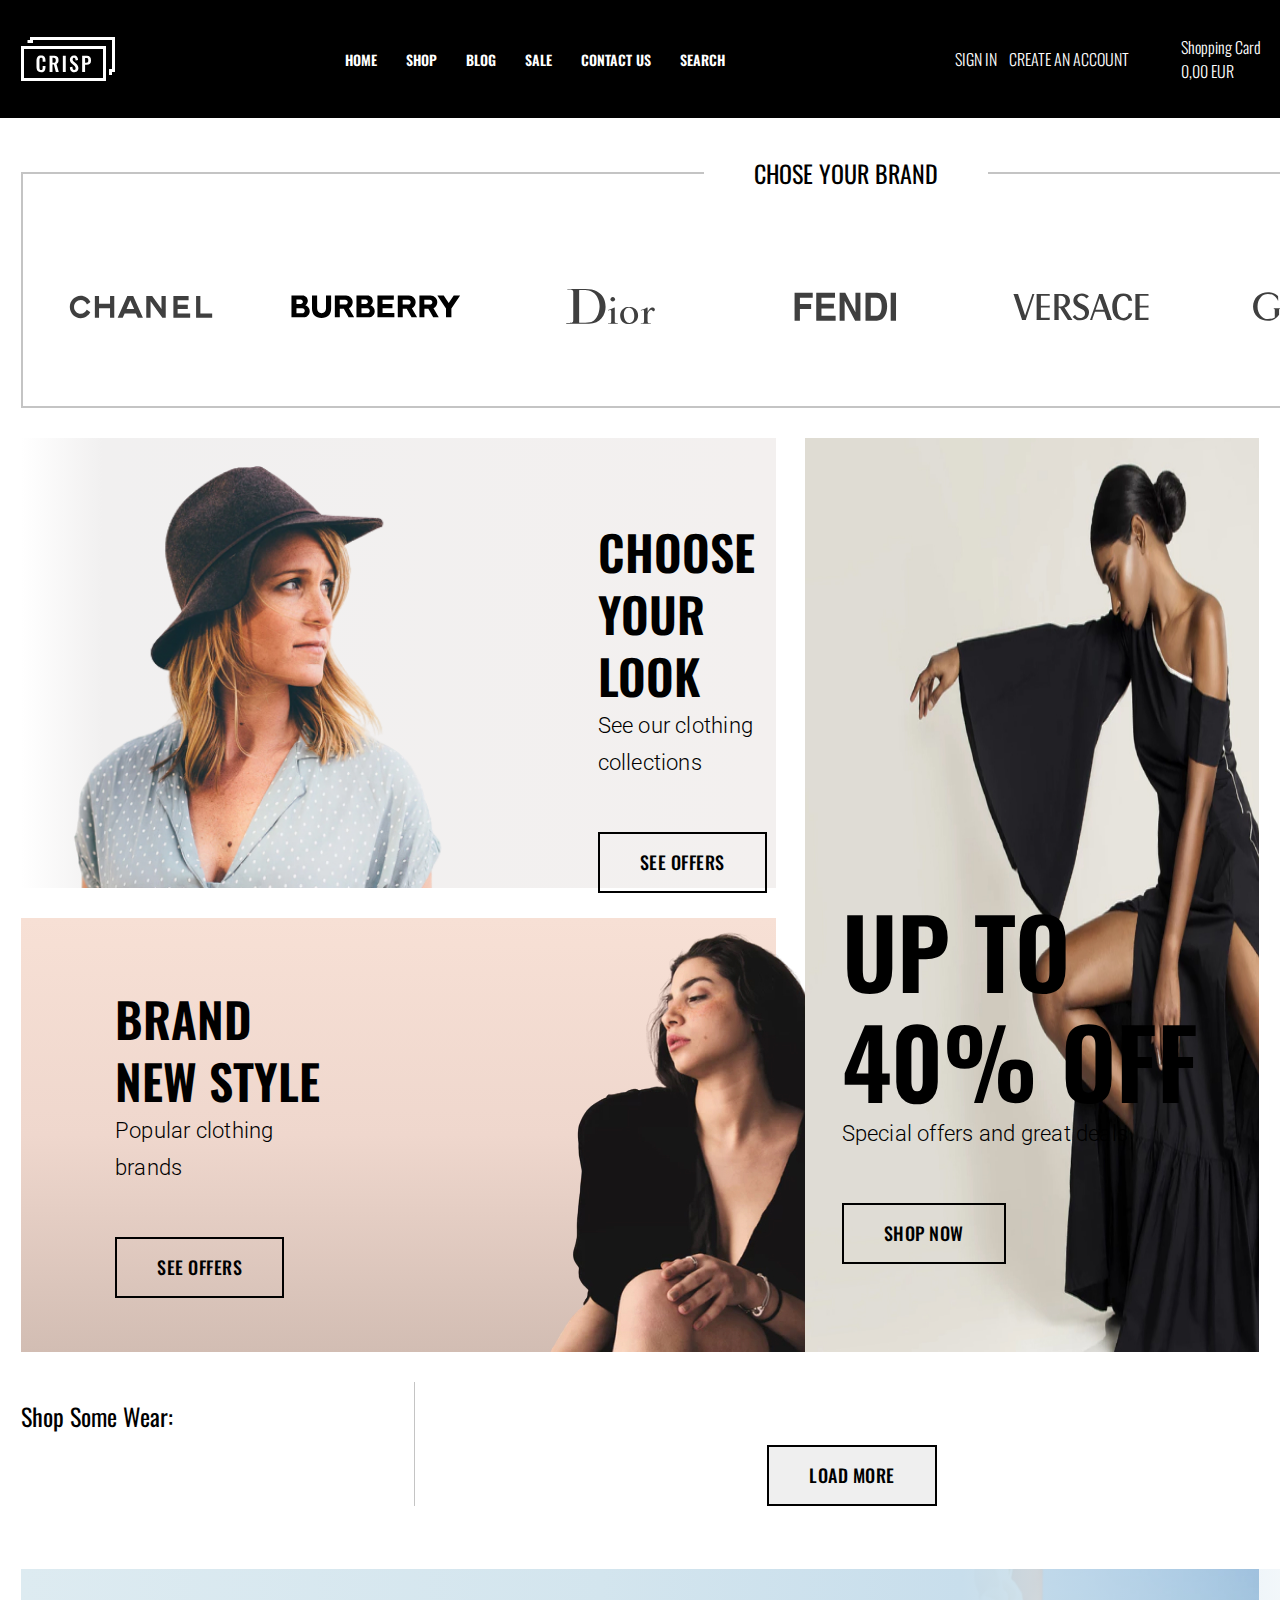
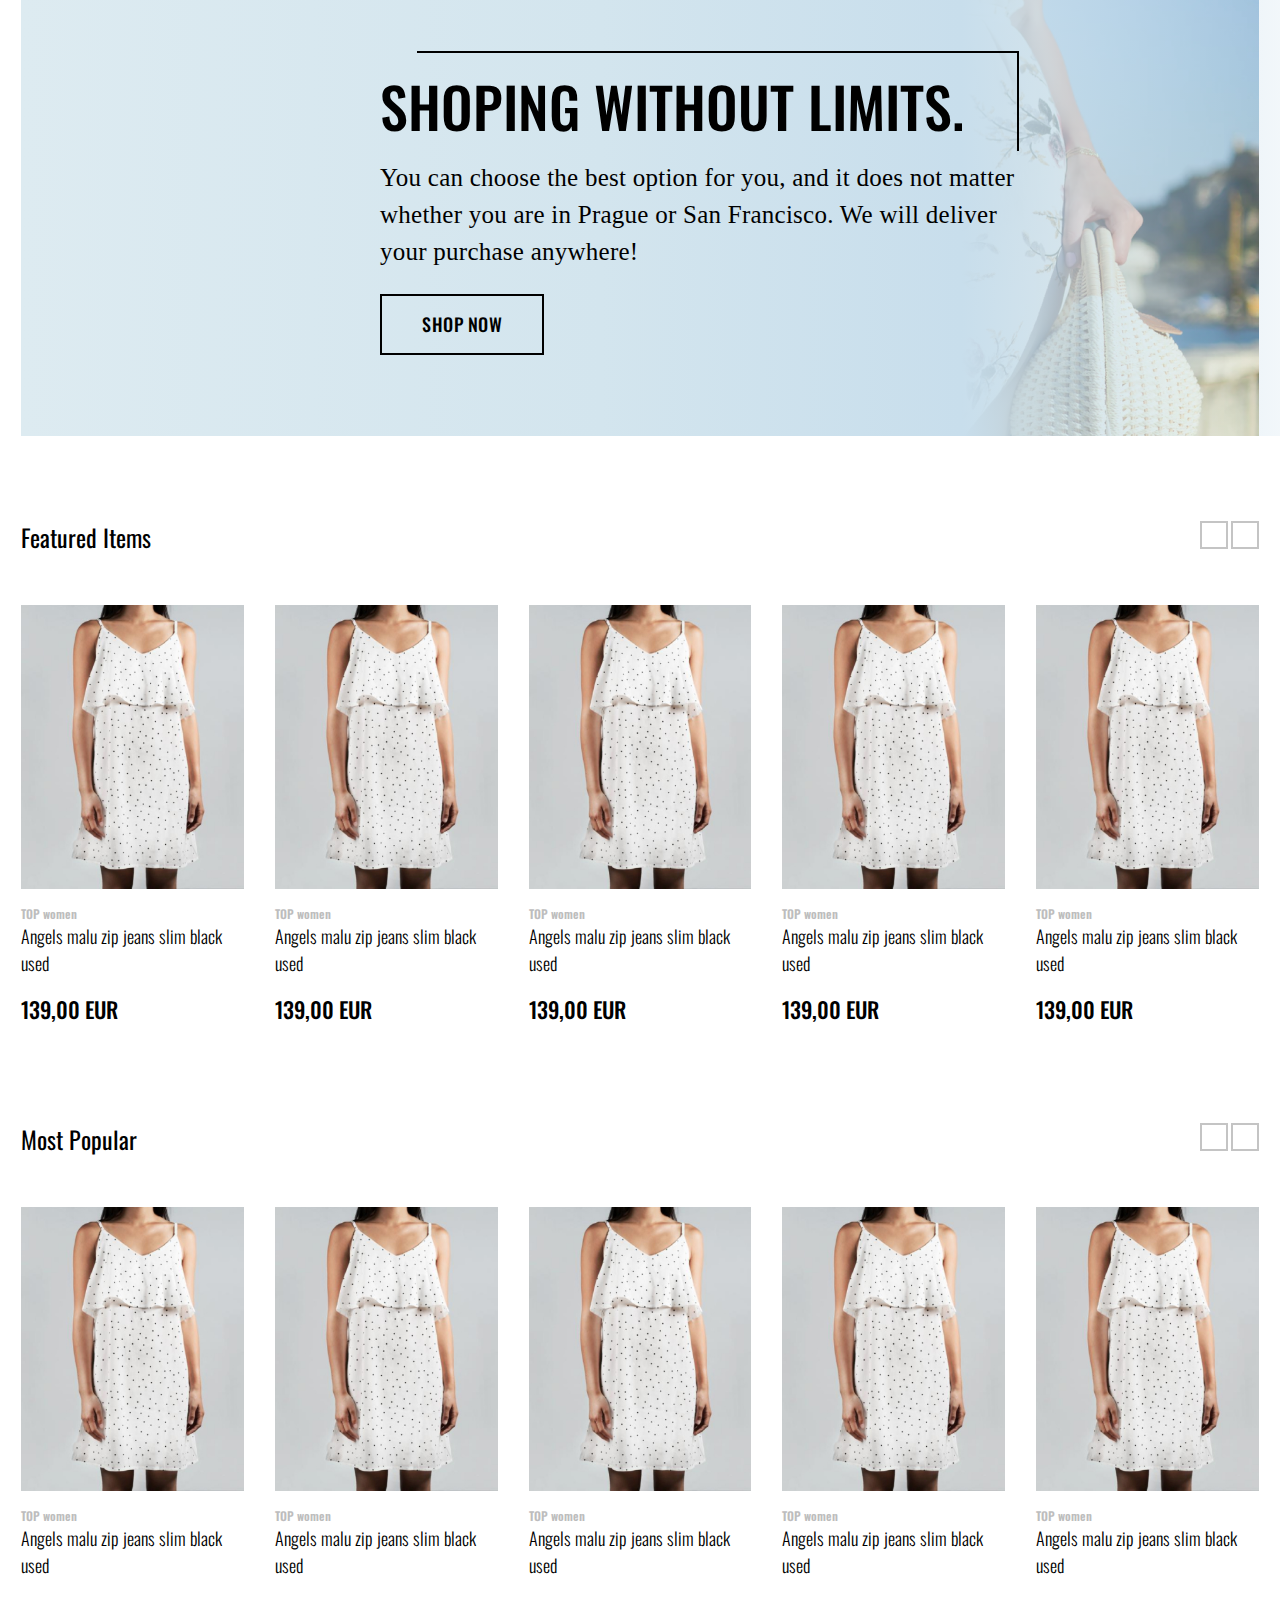
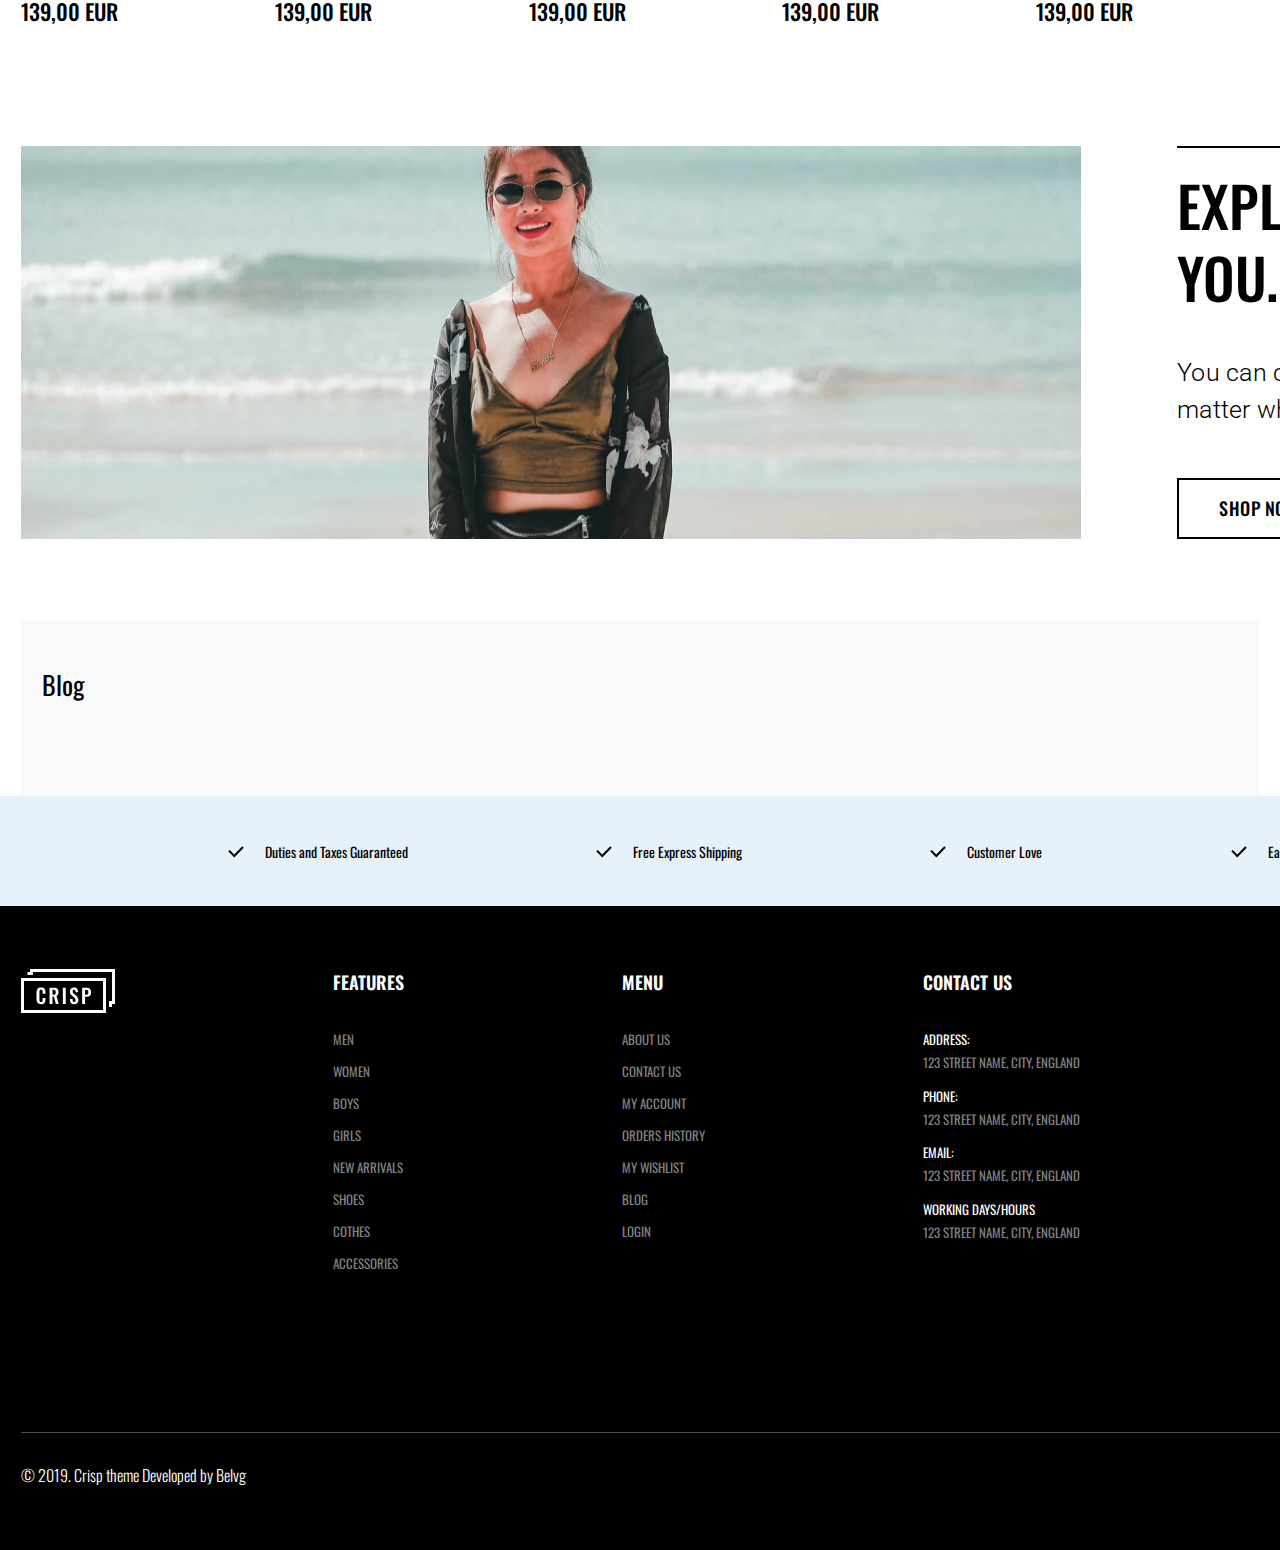
<file: index.html>
<!DOCTYPE html>
<html lang="en">

<head>
    <meta charset="UTF-8">
    <meta http-equiv="X-UA-Compatible" content="IE=edge">
    <meta name="viewport" content="width=device-width, initial-scale=1.0">
    <title>CRISP</title>
    <link rel="stylesheet" href="assets/css/style.css?v=1">
    <link rel="stylesheet" href="https://cdnjs.cloudflare.com/ajax/libs/font-awesome/6.4.0/css/all.min.css"
        integrity="sha512-iecdLmaskl7CVkqkXNQ/ZH/XLlvWZOJyj7Yy7tcenmpD1ypASozpmT/E0iPtmFIB46ZmdtAc9eNBvH0H/ZpiBw=="
        crossorigin="anonymous" referrerpolicy="no-referrer" />
</head>

<body>

    <!-- HEADER START -->
    <header>
        <a href="#">
            <img src="assets/img/logo.svg" alt="logo">
        </a>
        <div class="menu">
            <ul>
                <li><a href="#">HOME</a></li>
                <li><a href="#">SHOP</a></li>
                <li><a href="#">BLOG</a></li>
                <li><a href="#">SALE</a></li>
                <li><a href="#">CONTACT US</a></li>
                <li class="searchIcon">
                    <input type="text" class="hidden"></input>
                    <i class="fa-sharp fa-solid fa-magnifying-glass"></i>
                    <a href="#">SEARCH</a>
                </li>
            </ul>
        </div>
        <div class="shopping">
            <a href="#">SIGN IN</a>
            <a href="#">CREATE AN ACCOUNT</a>
            <i class="fa-sharp fa-regular fa-heart"></i>
            <i class="fa-sharp fa-solid fa-bag-shopping"></i>
            <div>
                <a href="#">Shopping Card</a>
                <a href="#">0,00 EUR</a>
            </div>
        </div>
    </header>
    <!-- HEADER END -->

    <!-- MAIN START -->
    <main>
        <!-- Fieldset start -->
        <fieldset>
            <legend>chose your brand</legend>
            <!-- brands start -->

            <a href="#" class="brand"> <img src="assets/img/chanel.svg" alt="chanel"></a>
            <a href="#" class="brand"><img src="assets/img/burberry.svg" alt="burberry"></a>
            <a href="#" class="brand"><img src="assets/img/dior.svg" alt="dior"></a>
            <a href="#" class="brand"><img src="assets/img/fendi.svg" alt="fendi"></a>
            <a href="#" class="brand"><img src="assets/img/versace.svg" alt="versace"></a>
            <a href="#" class="brand"><img src="assets/img/gucci.svg" alt="gucci"></a>
            <a href="#" class="brand"><img src="assets/img/armani.svg" alt="armani"></a>

            <!-- brands end -->
        </fieldset>
        <!-- fieldset end -->
        <!-- banners start -->
        <div class="banners">
            <!-- banner start -->
            <div class="bannerOne ">
                <img src="assets/img/banner/offers-one.png">
                <div class="bannerContent">
                    <h3>Choose your look</h3>
                    <p>See our clothing collections</p>
                    <a href="#" class="btn">See offers</a>
                </div>
            </div>
            <!-- banner end -->
            <!-- banner start -->
            <div class="bannerTwo">
                <div class="bannerContent">
                    <h3>brand new style</h3>
                    <p>Popular clothing brands</p>
                    <a href="#" class="btn">See offers</a>
                </div>
                <img src="assets/img/banner/offers-two.png">

            </div>
            <!-- banner end -->
            <!-- banner start -->
            <div class="bannerThree">
                <div class="bannerContent">
                    <h1>Up to 40% off</h1>
                    <p>Special offers and great deals</p>
                    <a href="#" class="btn">shop now</a>
                </div>
                <img src="assets/img/banner/offers-three.jpg">

            </div>
            <!-- banner end -->
        </div>
        <!-- banners end -->

        <!-- shopSomeWear start -->
        <section class="shopSomeWear">

            <!-- shopSomeMenu start -->
            <div class="shopSomeMenu">
                <h6>Shop Some Wear:</h6>

                <div class="shopSomeList">
                    <form id="shopCategory">
                        <!-- <label for="">
                            <input type="checkbox" name="" id="">deneme
                        </label>
                        <label for="">
                            <input type="checkbox" name="" id="">deneme
                        </label>
                        <label for="">
                            <input type="checkbox" name="" id="">deneme
                        </label>
                        <label for="">
                            <input type="checkbox" name="" id="">deneme
                        </label>
                        <label for="">
                            <input type="checkbox" name="" id="">deneme
                        </label>
                        <label for="">
                            <input type="checkbox" name="" id="">deneme
                        </label> -->
                    </form>
                </div>
            </div>
            
            
            <!-- shopSomeMenu end -->

            <div>
                <!-- shopSomeCards start -->
                <div class="shopSomeCards">

                    <!-- <div class="card">
                        <a href="#"><img src="assets/img/gecici/Rectangle 7.jpg" alt=""></a>
                        <div>
                            <span class="graySpan">TOP women</span>
                            <span class="blackSpan">Angels malu zip jeans slim black used</span>
                        </div>
                        <span class="price">139,00 EUR</span>
                    </div> -->
                
                </div>
                <!-- shopSomeCards end -->

                <button class="btn shopSomeButton">Load More</button>
            </div>

        </section>
        <!-- shopSomeWear end -->

        <!-- shoppingWithoutLimits start -->
        <section class="shoppingWithoutLimits">

            <!-- limitsLeft -->
            <div class="limitsLeft">
                <div class="limitsMain">
                    <div class="limitsBorder"></div>
                    <div class="limitsContent">
                        <h3>shoping without limits.</h3>
                        <p>You can choose the best option for you, and it does not matter whether you are in Prague or San Francisco. We will deliver your purchase anywhere!</p>
                        <a href="#" class="btn">Shop Now</a>
                    </div>
                </div>
            </div>
            <!-- limitsLeft end -->

            <div class="limitsImg">
                <img src="assets/img/banner/without-limits.png" alt="">
            </div>

        </section>
        <!-- shoppingWithoutLimits end -->

        <!-- featuredItems start -->
        <section class="featured">
            <div class="featuredItems">
                <h6>Featured Items</h6>
                <div class="buttons">
                    <i class="fa-solid fa-chevron-left button-white"></i>
                    <i class="fa-solid fa-chevron-right button-white"></i>
                </div>
            </div>
            <div class="featuredCards">
                <div class="card">
                    <a href="#"><img src="assets/img/gecici/Rectangle 7.jpg" alt=""></a>
                    <div>
                        <span class="graySpan">TOP women</span>
                        <span class="blackSpan">Angels malu zip jeans slim black used</span>
                    </div>
                    <span class="price">139,00 EUR</span>
                </div>
                <div class="card">
                    <a href="#"><img src="assets/img/gecici/Rectangle 7.jpg" alt=""></a>
                    <div>
                        <span class="graySpan">TOP women</span>
                        <span class="blackSpan">Angels malu zip jeans slim black used</span>
                    </div>
                    <span class="price">139,00 EUR</span>
                </div>
                <div class="card">
                    <a href="#"><img src="assets/img/gecici/Rectangle 7.jpg" alt=""></a>
                    <div>
                        <span class="graySpan">TOP women</span>
                        <span class="blackSpan">Angels malu zip jeans slim black used</span>
                    </div>
                    <span class="price">139,00 EUR</span>
                </div>
                <div class="card">
                    <a href="#"><img src="assets/img/gecici/Rectangle 7.jpg" alt=""></a>
                    <div>
                        <span class="graySpan">TOP women</span>
                        <span class="blackSpan">Angels malu zip jeans slim black used</span>
                    </div>
                    <span class="price">139,00 EUR</span>
                </div>
                <div class="card">
                    <a href="#"><img src="assets/img/gecici/Rectangle 7.jpg" alt=""></a>
                    <div>
                        <span class="graySpan">TOP women</span>
                        <span class="blackSpan">Angels malu zip jeans slim black used</span>
                    </div>
                    <span class="price">139,00 EUR</span>
                </div>
            </div>
        </section>
        <!-- featuredItems end -->


        <!-- populer start -->
        <section class="populer">
            <div class="featuredItems">
                <h6>Most Popular</h6>
                <div class="buttons">
                    <i class="fa-solid fa-chevron-left button-white"></i>
                    <i class="fa-solid fa-chevron-right button-white"></i>
                </div>
            </div>
            <div class="featuredCards">
                <div class="card">
                    <a href="#"><img src="assets/img/gecici/Rectangle 7.jpg" alt=""></a>
                    <div>
                        <span class="graySpan">TOP women</span>
                        <span class="blackSpan">Angels malu zip jeans slim black used</span>
                    </div>
                    <span class="price">139,00 EUR</span>
                </div>
                <div class="card">
                    <a href="#"><img src="assets/img/gecici/Rectangle 7.jpg" alt=""></a>
                    <div>
                        <span class="graySpan">TOP women</span>
                        <span class="blackSpan">Angels malu zip jeans slim black used</span>
                    </div>
                    <span class="price">139,00 EUR</span>
                </div>
                <div class="card">
                    <a href="#"><img src="assets/img/gecici/Rectangle 7.jpg" alt=""></a>
                    <div>
                        <span class="graySpan">TOP women</span>
                        <span class="blackSpan">Angels malu zip jeans slim black used</span>
                    </div>
                    <span class="price">139,00 EUR</span>
                </div>
                <div class="card">
                    <a href="#"><img src="assets/img/gecici/Rectangle 7.jpg" alt=""></a>
                    <div>
                        <span class="graySpan">TOP women</span>
                        <span class="blackSpan">Angels malu zip jeans slim black used</span>
                    </div>
                    <span class="price">139,00 EUR</span>
                </div>
                <div class="card">
                    <a href="#"><img src="assets/img/gecici/Rectangle 7.jpg" alt=""></a>
                    <div>
                        <span class="graySpan">TOP women</span>
                        <span class="blackSpan">Angels malu zip jeans slim black used</span>
                    </div>
                    <span class="price">139,00 EUR</span>
                </div>
            </div>
        </section>
        <!-- populer end -->
        <section class="explore">
            <img src="assets/img/banner/explore.png">
            <div class="exploreContent">
                <h3>EXPLORE THE BEST OF YOU.</h3>
                <p>You can choose the best option for you, and it does not matter whether you are in Prague or San
                    Francisco.</p>
                <a href="#" class="btn">Shop Now</a>
            </div>
        </section>
        <section class="blog">
            <h5>Blog</h5>
            <div class="blogCards">
                <!-- <div class="blogCard">
                    <h6>Article</h6>
                    <h5>Exactly What To Wear To Every Type Of Wedding This Summer</h5>
                    <p>A large part of the business here is building up the "experience". Double-page spreads in
                        magazines. Ads on TV.
                        Product placement and sponsorship in golf tournaments, tennis matches and sailing competitions.
                        All of this builds
                        up your perception of the brand - and additionally, it costs money.</p>
                    <span class="blogOwner">21 January 2018 by guido</span>
                </div> -->
            </div>
        </section>
    </main>
    <!-- Main last section privileges Start -->
    <section class="privileges">
        <div>
            <p><img src="assets/img/tick.svg" alt=""> Duties and Taxes Guaranteed</p>
            <p><img src="assets/img/tick.svg" alt="">Free Express Shipping</p>
            <p><img src="assets/img/tick.svg" alt="">Customer Love</p>
            <p><img src="assets/img/tick.svg" alt="">Easy Returns</p>
            <p><img src="assets/img/tick.svg" alt="">Secure Payment</p>
        </div>
    </section>
    <!-- Main last section End-->
    <!-- MAIN END -->

    <!-- FOOTER START -->
    <footer>
        <div class="footer-content">
            <div class="footer-content-top">
                <a href="#" class="footer-first-a"><img src="assets/img/logo.svg" alt=""></a>
                <div class="links-column">
                    <span>FEATURES</span>
                    <a href="#">
                        <p>MEN</p>
                    </a>
                    <a href="#">
                        <p>WOMEN</p>
                    </a>
                    <a href="#">
                        <p>BOYS</p>
                    </a>
                    <a href="#">
                        <p>GIRLS</p>
                    </a>
                    <a href="#">
                        <p>NEW ARRIVALS</p>
                    </a>
                    <a href="#">
                        <p>SHOES</p>
                    </a>
                    <a href="#">
                        <p>COTHES</p>
                    </a>
                    <a href="#">
                        <p>ACCESSORIES</p>
                    </a>
                </div>
                <div class="links-column">
                    <span>MENU</span>
                    <a href="#">
                        <p>ABOUT US</p>
                    </a>
                    <a href="#">
                        <p>CONTACT US</p>
                    </a>
                    <a href="#">
                        <p>MY ACCOUNT</p>
                    </a>
                    <a href="#">
                        <p>ORDERS HISTORY</p>
                    </a>
                    <a href="#">
                        <p>MY WISHLIST</p>
                    </a>
                    <a href="#">
                        <p>BLOG</p>
                    </a>
                    <a href="#">
                        <p>LOGIN</p>
                    </a>
                </div>
                <div class="contact-us">
                    <span>CONTACT US</span>
                    <div>
                        <h6 class="contact">ADDRESS:</h6>
                        <p>123 STREET NAME, CITY, ENGLAND</p>
                    </div>
                    <div>
                        <h6 class="contact">PHONE:</h6>
                        <p>123 STREET NAME, CITY, ENGLAND</p>
                    </div>
                    <div>
                        <h6 class="contact">EMAIL:</h6>
                        <p>123 STREET NAME, CITY, ENGLAND</p>
                    </div>
                    <div>
                        <h6 class="contact">WORKING DAYS/HOURS</h6>
                        <p>123 STREET NAME, CITY, ENGLAND</p>
                        </a>
                    </div>

                </div>
                <div class="follow-us">
                    <span>FOLLOW US</span>
                    <a href="#">
                        <img src="assets/img/facebook.svg" alt="">
                        <p>FACEBOOK</p>
                    </a>
                    <a href="#">
                        <img src="assets/img/twitter.svg" alt="">
                        <p>TWITTER</p>
                    </a>
                    <a href="#">
                        <img src="assets/img/instagram.svg" alt="">
                        <p>INSTAGRAM</p>
                    </a>
                </div>
                <div class="join-us">
                    <span>JOIN US</span>
                    <p>Subscribe to our newsletters</p>
                    <input class="footer-email" type="email" name="email" id="email" placeholder="  Email Address">
                    <a href="#" class="btn-subscribe">
                        Subscribe!
                    </a>
                </div>
            </div>
            <div class="footer-bottom">
                <p>© 2019. Crisp theme Developed by Belvg</p>
            </div>
        </div>
    </footer>
    <!-- FOOTER END -->


    <script type="module" src="assets/js/crisp.js"></script>
</body>

</html>
</file>
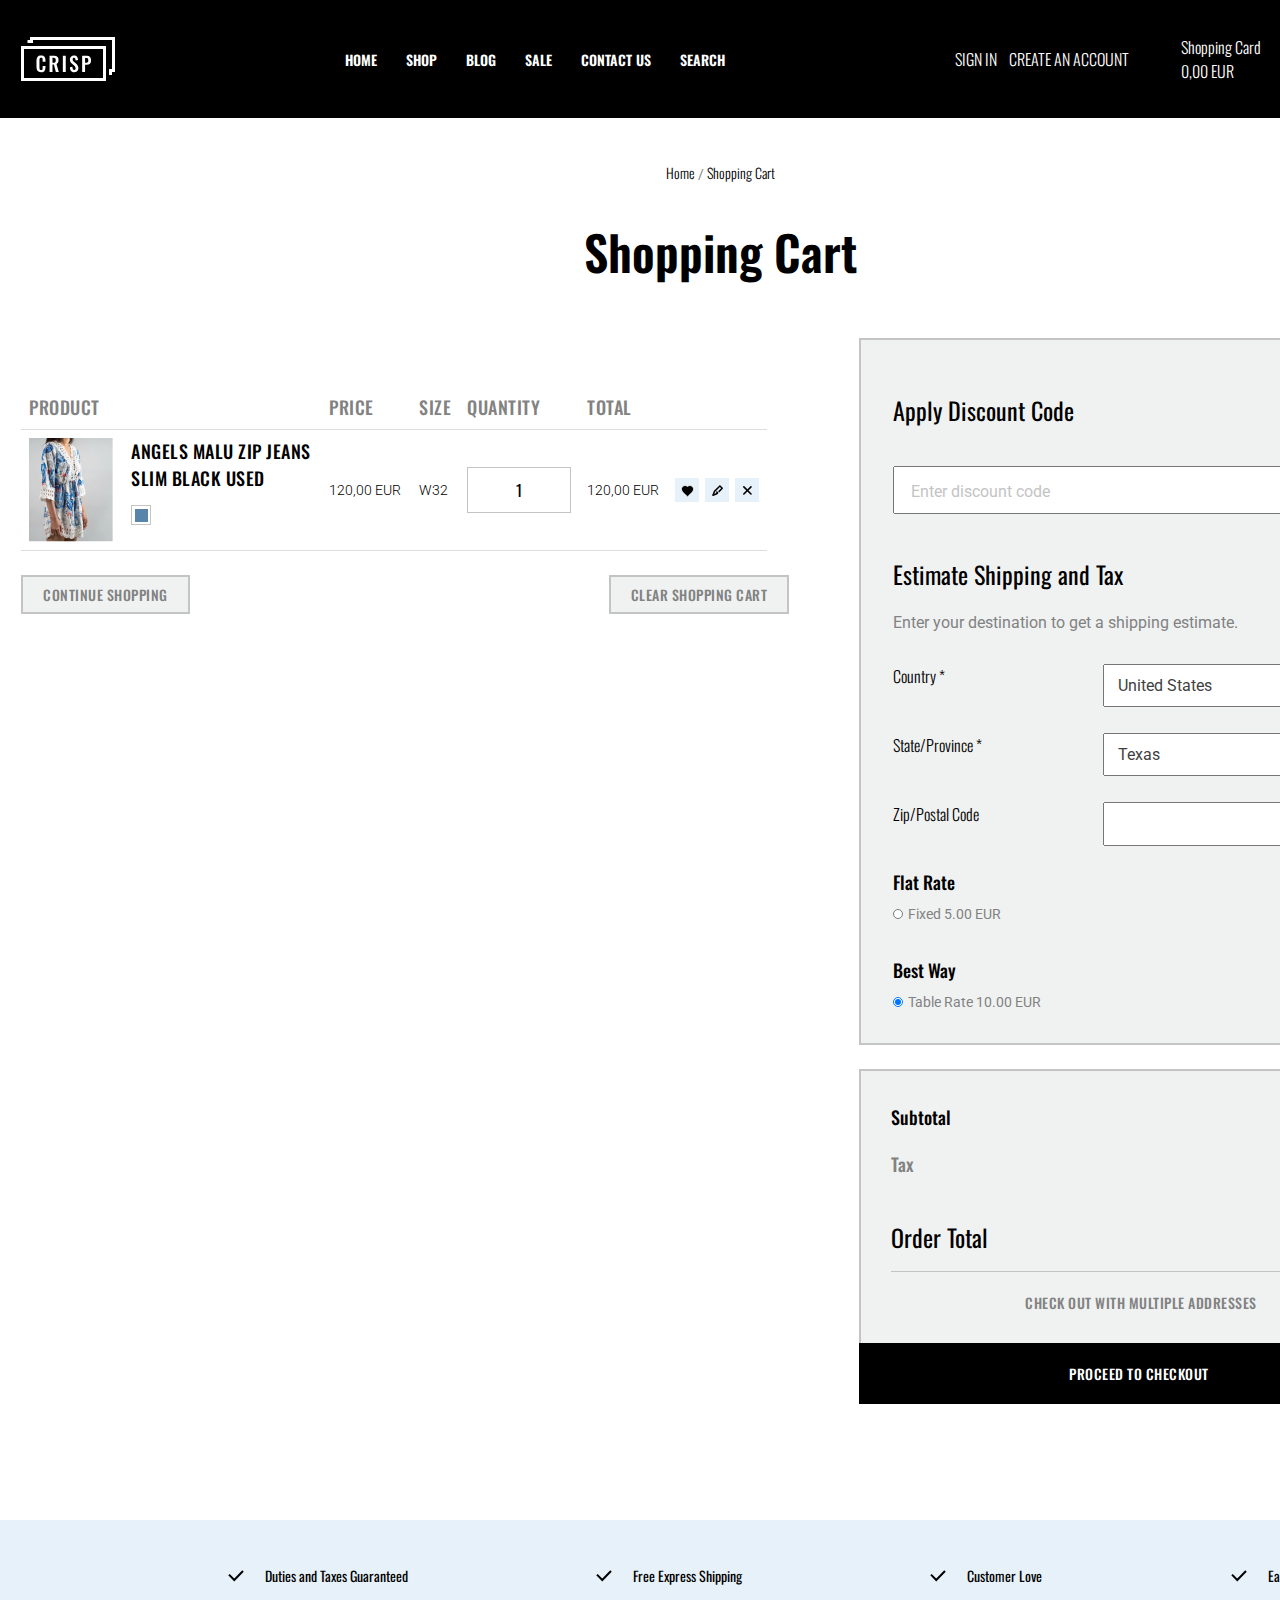
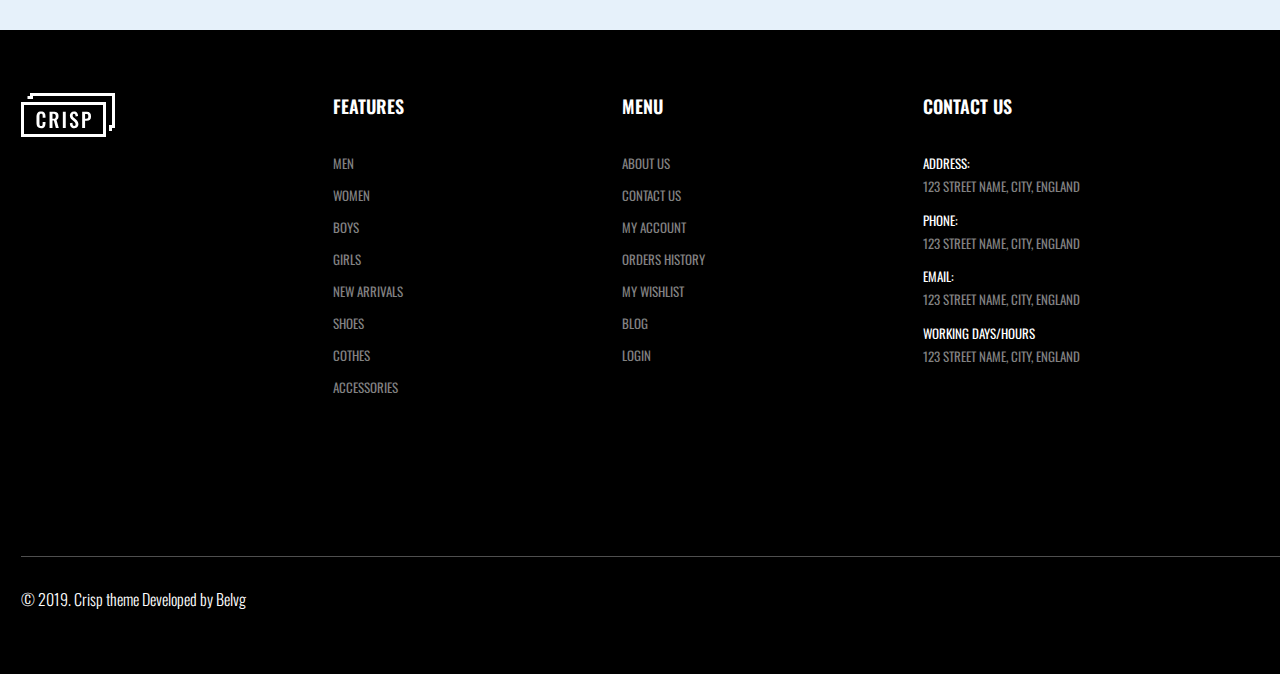
<file: shopping.html>
<!DOCTYPE html>
<html lang="en">

<head>
    <meta charset="UTF-8">
    <meta http-equiv="X-UA-Compatible" content="IE=edge">
    <meta name="viewport" content="width=device-width, initial-scale=1.0">
    <title>CRISP</title>
    <link rel="stylesheet" href="assets/css/style.css?v=1">
    <link href="https://fonts.googleapis.com/css2?family=Roboto&display=swap" rel="stylesheet">
    <link rel="stylesheet" href="https://cdnjs.cloudflare.com/ajax/libs/font-awesome/6.4.0/css/all.min.css"
        integrity="sha512-iecdLmaskl7CVkqkXNQ/ZH/XLlvWZOJyj7Yy7tcenmpD1ypASozpmT/E0iPtmFIB46ZmdtAc9eNBvH0H/ZpiBw=="
        crossorigin="anonymous" referrerpolicy="no-referrer" />
</head>

<body>

    <!-- HEADER START -->
    <header>
        <a href="#">
            <img src="assets/img/logo.svg" alt="logo">
        </a>
        <div class="menu">
            <ul>
                <li><a href="#">HOME</a></li>
                <li><a href="#">SHOP</a></li>
                <li><a href="#">BLOG</a></li>
                <li><a href="#">SALE</a></li>
                <li><a href="#">CONTACT US</a></li>
                <li class="searchIcon">
                    <input type="text" class="hidden"></input>
                    <i class="fa-sharp fa-solid fa-magnifying-glass"></i>
                    <a href="#">SEARCH</a>
                </li>
            </ul>
        </div>
        <div class="shopping">
            <a href="#">SIGN IN</a>
            <a href="#">CREATE AN ACCOUNT</a>
            <i class="fa-sharp fa-regular fa-heart"></i>
            <i class="fa-sharp fa-solid fa-bag-shopping"></i>
            <div>
                <a href="#">Shopping Card</a>
                <a href="#">0,00 EUR</a>
            </div>
        </div>
    </header>
    <!-- HEADER END -->

    <main class="shopping-page">

        <p class="route"><a href="index.html">Home</a> / <a href="shopping.html">Shopping Cart</a></p>

        <h4 class="shopping-page-title">Shopping Cart</h4>

        <section class="basket">
            <div>
                <table class="basket-contents">
                    <tr>
                        <th class="th-product">Product</th>
                        <th class="th-price">Price</th>
                        <th>Size</th>
                    <th class="th-quantity">Quantity</th>
                    <th>Total</th>
                </tr>
                <tr class="table-line">
                    <td class="table-product">
                        <img src="assets/img/shopping-ornek.jpg" alt="">
                        <div>
                            <p>Angels malu zip jeans slim black used</p>
                            <div class="product-color-btn">
                                <div class="product-color-btn-inside"></div>
                            </div>
                        </div>
                    </td>
                    <td class="table-price"><p>120,00 EUR</p></td>
                    <td class="table-size"><p>W32</p></td>
                    <td class="table-quantity">
                        <table>
                            <tr>
                                <td><a href=""><i class="fa-solid fa-minus"></i></a></td>
                                <td><span>1</span></td>
                                <td><a href=""><i class="fa-solid fa-plus"></i></a></td>
                            </tr>
                        </table>
                    </td>
                    <td class="table-total"><p>120,00 EUR</p></td>
                    <td class="table-buttons">
                        <div>
                            <a href=""><img src="assets/img/shopping-favori.svg" alt=""></a>
                            <a href=""><img src="assets/img/shopping-duzenle.svg" alt=""></a>
                            <a href=""><img src="assets/img/shopping-çıkar.svg" alt=""></a>
                        </div>
                    </td>
                </tr>
                </table>
                <div class="shopping-buttons">
                    <a href="" class="shopping-btn">continue shopping</a>
                    <a href="" class="shopping-btn">clear shopping cart</a>
                </div>
            </div>
            <div class="pricing">
                <div class="delivery-information">
                    <h6 class="pricing-h">Apply Discount Code</h6>
                    <div class="discount-code">
                        <input type="text" name="discount-code" id="discount-code" placeholder="Enter discount code">
                    </div>
                    <div class="estimate-shipping-and-tax">
                        <h6>Estimate Shipping and Tax</h6>
                        <a href="#"><img src="assets/img/minus.svg" alt=""></a>
                    </div>
                    <p class="tax-p">Enter your destination to get a shipping estimate.</p>
                    <div class="location-information">
                        <label for="country">Country *</label>
                        <div>
                            <select id="country" name="country">
                                <option value="unitedstates">United States</option>
                                <option value="canada">Canada</option>
                                <option value="usa">USA</option>
                            </select>
                        </div>
                    </div>
                    <div class="location-information">
                        <label for="provice">State/Province *</label>
                        <div>
                            <select id="provice" name="provice">
                                <option value="texas">Texas</option>
                                <option value="florida">Florida</option>
                                <option value="alaska">Alaska</option>
                            </select>
                        </div>
                    </div>
                    <div class="location-information">
                        <label for="zipcode">Zip/Postal Code</label>
                        <div>
                            <input type="text" id="zipcode" name="zipcode">
                        </div>
                    </div>
                    <p class="cargo-text">Flat Rate</p>
                    <label class="cargo-label">
                        <input type="radio" checked="checked" name="radio">
                        <p>Fixed 5.00 EUR</p>
                    </label>
                    <p class="cargo-text">Best Way</p>
                    <label class="cargo-label">
                        <input type="radio" checked="checked" name="radio">
                        <p>Table Rate 10.00 EUR</p>
                    </label>
                </div>
                <div class="payment">
                    <div class="subtotal">
                        <p>Subtotal</p>
                        <p class="subtotal-price" id="subtotal">120.00 EUR</p>
                    </div>
                    <div class="vergi">
                        <p>Tax</p>
                        <p class="tax-price" id="tax">0.00 EUR</p>
                    </div>
                    <div class="order-total">
                        <p>Order Total</p>
                        <p class="order-total-price" id="order-total">120.00 EUR</p>
                    </div>
                    <a href="#" class="multiple-address">Check Out with Multiple Addresses</a>
                </div>
                <a href="#" class="checkout-button">proceed to checkout</a>
            </div>

        </section>

    </main>

    <section class="privileges">
        <div>
            <p><img src="assets/img/tick.svg" alt=""> Duties and Taxes Guaranteed</p>
            <p><img src="assets/img/tick.svg" alt="">Free Express Shipping</p>
            <p><img src="assets/img/tick.svg" alt="">Customer Love</p>
            <p><img src="assets/img/tick.svg" alt="">Easy Returns</p>
            <p><img src="assets/img/tick.svg" alt="">Secure Payment</p>
        </div>
    </section>
    <!-- Main last section End-->
    <!-- MAIN END -->

    <!-- FOOTER START -->
    <footer>
        <div class="footer-content">
            <div class="footer-content-top">
                <a href="#" class="footer-first-a"><img src="assets/img/logo.svg" alt=""></a>
                <div class="links-column">
                    <span>FEATURES</span>
                    <a href="#">
                        <p>MEN</p>
                    </a>
                    <a href="#">
                        <p>WOMEN</p>
                    </a>
                    <a href="#">
                        <p>BOYS</p>
                    </a>
                    <a href="#">
                        <p>GIRLS</p>
                    </a>
                    <a href="#">
                        <p>NEW ARRIVALS</p>
                    </a>
                    <a href="#">
                        <p>SHOES</p>
                    </a>
                    <a href="#">
                        <p>COTHES</p>
                    </a>
                    <a href="#">
                        <p>ACCESSORIES</p>
                    </a>
                </div>
                <div class="links-column">
                    <span>MENU</span>
                    <a href="#">
                        <p>ABOUT US</p>
                    </a>
                    <a href="#">
                        <p>CONTACT US</p>
                    </a>
                    <a href="#">
                        <p>MY ACCOUNT</p>
                    </a>
                    <a href="#">
                        <p>ORDERS HISTORY</p>
                    </a>
                    <a href="#">
                        <p>MY WISHLIST</p>
                    </a>
                    <a href="#">
                        <p>BLOG</p>
                    </a>
                    <a href="#">
                        <p>LOGIN</p>
                    </a>
                </div>
                <div class="contact-us">
                    <span>CONTACT US</span>
                    <div>
                        <h6 class="contact">ADDRESS:</h6>
                        <p>123 STREET NAME, CITY, ENGLAND</p>
                    </div>
                    <div>
                        <h6 class="contact">PHONE:</h6>
                        <p>123 STREET NAME, CITY, ENGLAND</p>
                    </div>
                    <div>
                        <h6 class="contact">EMAIL:</h6>
                        <p>123 STREET NAME, CITY, ENGLAND</p>
                    </div>
                    <div>
                        <h6 class="contact">WORKING DAYS/HOURS</h6>
                        <p>123 STREET NAME, CITY, ENGLAND</p>
                        </a>
                    </div>

                </div>
                <div class="follow-us">
                    <span>FOLLOW US</span>
                    <a href="#">
                        <img src="assets/img/facebook.svg" alt="">
                        <p>FACEBOOK</p>
                    </a>
                    <a href="#">
                        <img src="assets/img/twitter.svg" alt="">
                        <p>TWITTER</p>
                    </a>
                    <a href="#">
                        <img src="assets/img/instagram.svg" alt="">
                        <p>INSTAGRAM</p>
                    </a>
                </div>
                <div class="join-us">
                    <span>JOIN US</span>
                    <p>Subscribe to our newsletters</p>
                    <input class="footer-email" type="email" name="email" id="email" placeholder="  Email Address">
                    <a href="#" class="btn-subscribe">
                        Subscribe!
                    </a>
                </div>
            </div>
            <div class="footer-bottom">
                <p>© 2019. Crisp theme Developed by Belvg</p>
            </div>
        </div>
    </footer>
    <!-- FOOTER END -->


    <script src="assets/js/crisp.js" defer></script>
</body>

</html>
</file>
<file: assets/css/style.css>
@import './reset.css';
@import url('https://fonts.googleapis.com/css2?family=Oswald:wght@300;400;500;600&family=Roboto&display=swap%27');

:root {
    --black: #000;
    --secondry-black: #3F3F3F;
    --white: #fff;
    --primary-gray: #BDBDBD;
    --secondry-gray: #828282;
    --third-gray: #4F4F4F;
    --main-color: #EB5757;
    --bg-light-blue: #E6F1FA;
    --border: #C4C4C4;
}

* {
    font-family: 'Oswald', sans-serif;
    font-weight: 300;
}

h1 {
    font-size: 96px;
    line-height: 110px;
    font-weight: 600;
}

h2 {
    font-size: 86px;
    line-height: 86px;
    font-weight: 600;
}

h3 {
    font-size: 56px;
    line-height: 72px;
    font-weight: 500;
}

h4 {
    font-size: 48px;
    line-height: 62px;
    font-weight: 600;
}


h5 {
    font-size: 26px;
    line-height: 38px;
    font-weight: 400;
}

h6 {
    font-size: 24px;
    font-weight: 400;
    line-height: 68px;
}

.graySpan {
    font-weight: 600;
    font-size: 12px;
    line-height: 18px;
    color: var(--primary-gray);
}

.blackSpan {
    font-size: 18px;
    line-height: 27px;
}

.boldSpan {
    font-weight: 500;
    font-size: 22px;
    line-height: 33px;
}

.btn {
    border: 2px solid var(--black);
    padding: 15px 40px;
    text-transform: uppercase;
    color: var(--black);
    letter-spacing: 0.5px;
    line-height: 27px;
    font-size: 18px;
    font-weight: 500;
    display: inline-block;
}

.button-black {
    background-color: black;
    padding: 20px;
    display: inline-block;
    transition: 0.3s;
}

.button-black img {
    width: 15px;
    height: 15px;
}

.button-black:hover {
    background-color: rgb(28, 28, 28);
}

.button-white {
    border: 2px solid #C4C4C4;
    background-color: white;
    padding: 12px;
    display: inline-block;
    transition: 0.3s;
}

.button-white:hover {
    background-color: #C4C4C4;
}

/* /////////--------------------------------------////////// */

/* HEADER START */
header {
    background-color: var(--black);
    max-width: 1920px;
    margin: 0 auto;
    display: flex;
    align-items: center;
    justify-content: space-between;
    padding: 35px 0px 35px 21px;
}

.hidden {
    display: none;
}

.show {
    display: block;
}

.menu a {
    color: var(--white);
    font-size: 14px;
    line-height: 21px;
    text-transform: uppercase;
    font-weight: 600;
}

.menu ul {
    display: flex;
    align-items: center;
    gap: 29px;
}

.menu .searchIcon input {
    outline: none;
    border: none;
    padding-left: 1px;
}

.menu .searchIcon i {
    color: var(--white);
}

.shopping {
    display: flex;
    align-items: center;
    gap: 12px;
}

.shopping i {
    margin-left: 8px;
    cursor: pointer;
}

.shopping,
.shopping a {
    color: var(--white);
}

.shopping div {
    display: flex;
    flex-direction: column;
    width: 99px;
}

/* HEADER END */

/* ------____------- */

/* MAIN START */
main {
    padding: 21px 21px 0 21px;
}


fieldset {
    display: flex;
    justify-content: space-between;
    padding: 29px 0;
    border: 2px solid #C4C4C4;
    margin-bottom: 30px;
}

legend {
    text-align: center;
    padding: 0 50px;
    font-size: 24px;
    font-weight: 400;
    line-height: 68px;
    text-transform: uppercase;
    color: #000;
}

.brand {
    width: 235px;
    height: 141px;
    display: flex;
    justify-content: center;
    align-items: center;
    transition-duration: .2.4s;
}

.brand:hover {
    background-color: #F0F2F2;
}

.banners {
    display: grid;
    grid-template-columns: minmax(300px, 1100px) minmax(auto, auto);
    grid-template-rows: minmax(200px, 450px) minmax(200px, 434px);
    gap: 30px 29px;
    grid-auto-flow: row;
    grid-template-areas:
        "bannerOne bannerThree"
        "bannerTwo bannerThree";
    margin-bottom: 30px;
}

.bannerOne {
    background: linear-gradient(90deg, rgba(241, 239, 240, 0) 0%, #F1F0F0 10.79%, #F3F0EF 98.67%);
    display: flex;
    gap: 112px;
    grid-area: bannerOne;
}

.bannerOne .bannerContent {
    width: 369px;
    padding: 83px 0;
}

.bannerContent h3 {
    font-weight: 600;
    font-size: 48px;
    line-height: 62px;
    text-transform: uppercase;
    width: 221px;
}

.bannerContent p {
    margin-bottom: 51px;
    font-family: 'Roboto';
    font-size: 22px;
    line-height: 37px;
    letter-spacing: 0.01em;
}

.bannerTwo {
    display: flex;
    grid-area: bannerTwo;
    background: linear-gradient(180deg, rgba(247, 224, 213, 1) 0%, rgb(239, 215, 205) 50%, rgba(210, 189, 179, 1) 100%);

}

.bannerTwo .bannerContent {
    padding: 70px 94px;
    width: 448px;
}

.bannerThree {
    display: flex;
    grid-area: bannerThree;
    background-color: #E0DDD5;
    position: relative;

}

.bannerThree .bannerContent {
    margin: 0 0 133px 37px;
    position: absolute;
    top: 50%;


}

.bannerThree .bannerContent h1 {
    text-transform: uppercase;
    width: 400px;
}

/* shopSomeWear start */
.shopSomeWear {
    display: grid;
    grid-template-columns: 394px auto;
    gap: 30px;
    margin-bottom: 63px;
}

.shopSomeMenu {
    border-right: 1px solid var(--border);;
}


.shopSomeCards {
    display: grid;
    grid-template-columns: repeat(4, 1fr);
    gap: 48px 26px;
    margin-bottom: 63px;
}

.shopSomeCards .card {
    transition: all ease-in 0.2s;
}

.shopSomeCards .card:hover {
    box-shadow: 1px 2px 3px 4px rgba(12,12,12,0.2);
    transform: scale(1.02);
}


.shopSomeCards .card img {
    aspect-ratio: 3/2;
}

.shopSomeCards .card:nth-child(n+9) {
    display: none;
}

.shopSomeCards.show-all-cards .card:nth-child(n+9) {
    display: block;
}

.shopSomeList label {
    font-family: 'Roboto';
    font-weight: 400;
    font-size: 14px;
    padding: 23px 0;
    text-transform: uppercase;
    color: var(--secondry-black);
    display: flex;
    align-items: center;
    gap: 9px;
    user-select: none;
    transition: all ease-in 0.2s;
}

.shopSomeList label:hover {
    transform: scale(1.02);
    padding-left: 5px;
    background-color: var(--border);
}

.shopSomeButton {
    display: block;
    margin: 0 auto;
    cursor: pointer;
}

/* shopSomeWear end */

/* shoppingWithoutLimits start */
.shoppingWithoutLimits {
    height: 467px;
    margin-bottom: 67px;
}

.limitsLeft {
    position: absolute;
    height: 467px;
    width: 1357px;
    background: linear-gradient(90deg, #DDEBF1 0%, #D3E5EE 42.71%, #C8DEEC 69.27%, rgba(255, 255, 255, 0) 100%);
    z-index: 3;
    display: flex;
    align-items: center;
    justify-content: center;
}

.limitsMain {
    padding: 77px auto 78px 269px;
    width: 639px;
    position: relative;
}

.limitsBorder {
    border-top: 2px solid var(--black);
    border-right: 2px solid var(--black);
    width: 602px;
    height: 100px;
    position: absolute;
    top: 0;
    left: 37px;
}

.limitsContent h3 {
    text-transform: uppercase;
    margin-bottom: 17px;
    padding-top: 19px;
}

.limitsContent p {
    font-family: 'Roboto Light';
    font-size: 25px;
    line-height: 37px;
    letter-spacing: 0.01em;
    margin-bottom: 24px;
}

.limitsImg {
    position: absolute;
    right: 21px;
    width: 1210px;
    height: 467px;
}

/* shoppingWithoutLimits end */

/* featuredItems start */
.featured {
    margin-bottom: 79px;
}

.populer {
    margin-bottom: 118px;
}

.featuredItems {
    margin-bottom: 34px;
    display: flex;
    justify-content: space-between;
    align-items: center;
}

.featuredItems .buttons i {
    color: var(--secondry-gray);
}

.featuredCards {
    display: grid;
    grid-template-columns: repeat(5, 1fr);
    column-gap: 31px;
}

.card {
    display: flex;
    flex-direction: column;
    gap: 16px;
}

.card div {
    display: flex;
    flex-direction: column;
}

.card .price {
    font-weight: 500;
    font-size: 22px;
    line-height: 33px;
    text-transform: uppercase;
}

/* featuredItems end */

.explore {
    display: flex;
    gap: 96px;
    margin-bottom: 81px;
}

.exploreContent h3 {
    border-top: 2px solid #000;
    border-right: 2px solid #000;
    padding: 21px 0;
    padding-right: 49px;
    margin-bottom: 20px;
}

.exploreContent p {
    margin-bottom: 50px;
    width: 640px;
    font-family: 'Roboto', sans-serif;
    font-size: 25px;
    line-height: 37px;
    letter-spacing: 0.01em;
    color: #000;

}

.blog {
    background-color: #F8F9FB;
}

.blog>h5 {
    padding-top: 46px;
    padding-left: 21px;
}

.blogCards {
   display: grid;
   grid-template-columns: repeat(4,1fr);
    padding: 46px 21px;
}

.blogCard {
    width: 447px;
    background-color: #FFFFFF;
    border-radius: 6px;
    padding: 24px 17px;
}

.blogCard h6 {
    font-weight: 600;
    font-size: 18px;
    line-height: 27px;
    text-transform: uppercase;
    color: #BDBDBD;
    margin-bottom: 21px;
}

.blogCard>h5 {
    margin-bottom: 32px;
}

.blogCard p {
    font-family: 'Roboto', sans-serif;
    letter-spacing: 0.01em;
    border-bottom: 2px solid #000;
    padding-bottom: 100px;
}

.blogOwner {
    font-size: 13px;
    line-height: 37px;
    color: #4F4F4F;
}

/* privileges  START*/

.privileges {
    background-color: #E6F1FA;

}

.privileges div {
    width: 1861px;
    margin: 0 auto;
    display: flex;
    padding: 40px;
    justify-content: space-evenly;
}

.privileges div p {
    display: flex;
    align-items: center;
    gap: 14px;
    font-family: 'Oswald';
    font-style: normal;
    font-weight: 400;
    font-size: 14px;
    line-height: 21px;
    color: #000;
}



/* privileges  END*/
/* MAIN END */

/* ------____------- */

/* FOOTER START */
footer {
    background-color: var(--black);
    color: var(--white);
    padding: 63px 21px;
}

/* footer content start */

.footer-content {
    width: 1861px;
    margin: 0 auto;
}

.footer-bottom {
    border-top: 1px solid #4f4f4f;
    margin-top: 150px;
}

.footer-bottom p {
    padding-top: 30px;
}

.footer-content-top {
    display: flex;
    justify-content: space-between;
}

.footer-first-a {
    height: 44px;
}

/* footer content end */
/* links-column start */

.links-column {
    display: flex;
    flex-direction: column;
}

.links-column a {
    display: flex;
    gap: 10px;
    margin-bottom: 5px;
}

.links-column span {
    font-weight: 600;
    font-size: 18px;
    line-height: 27px;
    margin-bottom: 30px;
}

.links-column a p {
    font-size: 13px;
    line-height: 27px;
    font-weight: 400;
    text-transform: uppercase;
    color: #828282;
}

/* links-column end */
/* contact-us start */

.contact-us {
    display: flex;
    flex-direction: column;
}

.contact-us span {
    font-weight: 600;
    font-size: 18px;
    line-height: 27px;
    margin-bottom: 30px;
}

.contact-us div {
    margin-bottom: 10px;
}

.contact-us p {
    font-size: 13px;
    font-weight: 400;
    text-transform: uppercase;
    color: #828282;
}

.contact {
    font-size: 13px;
    line-height: 27px;
    font-weight: 400;
    text-transform: uppercase;
    color: white;
}

/* contact-us end */
/* follow-us start  */


.follow-us {
    display: flex;
    flex-direction: column;
}

.follow-us a {
    display: flex;
    gap: 10px;
    margin-bottom: 20px;
}

.follow-us p {
    font-size: 13px;
    line-height: 27px;
    font-weight: 400;
    text-transform: uppercase;
    color: #828282;
}

.follow-us span {
    margin-bottom: 30px;
    font-weight: 600;
    font-size: 18px;
    line-height: 27px;
    margin-bottom: 30px;
}

.join-us {
    display: flex;
    flex-direction: column;
}

.join-us span {
    font-weight: 600;
    font-size: 18px;
    line-height: 27px;
    margin-bottom: 30px;
}

.join-us p {
    font-size: 13px;
    line-height: 27px;
    font-weight: 400;
    text-transform: uppercase;
    color: #828282;
}

.footer-email {
    width: 280px;
    height: 40px;
    color: white;
    border: 2px solid white;
    background-color: black;
    margin-bottom: 5px;
}

.footer-email::placeholder {
    color: white;
}


.btn-subscribe {
    font-family: 'Oswald';
    font-style: normal;
    font-weight: 400;
    font-size: 18px;
    line-height: 21px;
    display: inline-block;
    padding: auto;
    color: black;
    background-color: white;
    text-align: center;
    padding: 10px;
}


/* follow-us end */

/* FOOTER END */

/* main shopping start  */
.shopping-page {
    width: 1440px;
    margin: 0 auto;
}

.route {
    font-family: 'Roboto';
    font-weight: 400;
    font-size: 14px;
    line-height: 68px;
    text-align: center;
    color: #828282;
}

.shopping-page-title {
    text-align: center;
    margin-top: 13px;
}

.basket {
    margin-top: 55px;
    display: grid;
    grid-template-columns: 9fr 5fr;
    margin-bottom: 116px;
    align-items: baseline;
    gap: 70px;
}

/* TABLE START */

.product-color-btn {
    display: flex;
    width: 20px;
    height: 20px;
    background: white;
    border: 1px solid #C4C4C4;
}

.product-color-btn-inside {
    margin: auto;
    display: inline-block;
    width: 13px;
    height: 13px;
    background: #5884AA;
}


.basket-contents {
    border-collapse: collapse;
    margin-bottom: 24px;
}

.basket-contents th {
    font-family: 'Oswald';
    font-weight: 500;
    font-size: 18px;
    line-height: 27px;
    text-align: left;
    letter-spacing: 0.5px;
    text-transform: uppercase;
    color: #828282;
}

.basket-contents th,
td {
    padding: 8px;
    text-align: left;
}

.table-product {
    display: flex;
    gap: 18px;
}

.th-product {
    width: 300px;
}

.th-price {
    width: 90px;
}

.th-quantity {
    width: 120px;
}


.table-product p {
    width: 187px;
    font-family: 'Oswald';
    font-weight: 500;
    font-size: 18px;
    line-height: 27px;
    letter-spacing: 0.5px;
    text-transform: uppercase;
    color: #000000;
    margin-bottom: 13px;
}

.table-price p {
    font-family: 'Roboto';
    font-size: 14px;
    line-height: 20px;
    color: #000000;
}

.table-size p { 
    font-family: 'Roboto';
    font-size: 14px;
    line-height: 20px;
    color: #000000;
}

.table-total p {
    font-family: 'Roboto';
    font-size: 14px;
    line-height: 20px;
    color: #000000;
}

.table-quantity table {
    width: 100%;
    text-align: center;
    border: 1px solid #C4C4C4;
}

.table-quantity table tr td {
    text-align: center;
}

.fa-minus , .fa-plus {
    color: #C4C4C4;
}

.table-quantity table tr td span {
    font-family: 'Oswald';
    font-weight: 400;
    font-size: 16px;
    line-height: 24px;
    text-align: center;
    text-transform: uppercase;
    color: #000000;
}

.table-buttons {
    width: 100px;
}

.table-buttons div {
    display: flex;
    justify-content: space-between;
}


.basket-contents tr:last-child {
    border-bottom: 1px solid #ddd;
}

.basket-contents tr:first-child {
    border-bottom: 1px solid #ddd;
}

/* TABLE END */

/* shopping buttons start */

.shopping-buttons {
    display: flex;
    justify-content: space-between;
}

.shopping-btn {
    background: #F0F2F2;
    border: 2px solid #C4C4C4;
    font-family: 'Oswald';
    font-weight: 500;
    font-size: 14px;
    line-height: 21px;
    text-align: center;
    letter-spacing: 0.5px;
    text-transform: uppercase;
    color: #828282;
    padding: 7px 20px;
    transition: 0.3s;
}

.shopping-btn:hover  {
    background: #C4C4C4;
}

/* shopping buttons end */

/* pricing section start */

.pricing {
    display: flex;
    flex-direction: column;
}

.delivery-information {
    padding: 36px 24px 21px 32px;
    background-color: #F0F2F2;
    border: 2px solid #C4C4C4;
    margin-bottom: 24px;
}

.pricing-h {
    margin-bottom: 22px;
}

.discount-code {
    width: 100%;
    margin-bottom: 26px;
}

.discount-code input {
    width: 100%;
    padding: 10px 16px;
}

.discount-code input::placeholder {
    color: #C4C4C4;
    font-family: 'Roboto';
    font-weight: 400;
    font-size: 16px;
    line-height: 20px;
}

.estimate-shipping-and-tax {
    display: flex;
    align-items: center;
    justify-content: space-between;
}

.estimate-shipping-and-tax a img {
    margin-right: 5px;
}

.tax-p {
    padding: 5px 0;
    font-family: 'Roboto';
    font-weight: 400;
    font-size: 16px;
    line-height: 20px;
    color: #828282;
}

.location-information {
    display: flex;
    justify-content: space-between;
    margin-top: 26px;
}

.location-information select {
    width: 290px;
    padding: 10px;
    font-family: 'Roboto';
    font-weight: 400;
    font-size: 16px;
    line-height: 20px;
    color: #3F3F3F;
}

.location-information input {
    width: 290px;
    padding: 10px;
    font-family: 'Roboto';
    font-weight: 400;
    font-size: 16px;
    line-height: 20px;
    color: #3F3F3F;
}

.cargo-text {
    font-family: 'Oswald';
    font-weight: 500;
    font-size: 18px;
    line-height: 24px;
    margin-top: 24px;
}

.cargo-label {
    display: flex;
    align-items: center;
    gap: 5px;
    padding: 10px 0;
}

.cargo-label p {
    font-family: 'Roboto';
    font-weight: 400;
    font-size: 14px;
    line-height: 20px;
    color: #828282;
}

.cargo-label input[type="radio"] {
    width: 10px;
    height: 10px;
}

/* pricing section end */
/* payment start */

.payment {
    padding: 34px 26px 0px 30px;
    background-color: #F0F2F2;
    border: 2px solid #C4C4C4;
    border-bottom: 0px;
}

.subtotal {
    display: flex;
    align-items: center;
    justify-content: space-between;
    margin-bottom: 23px;
}

.subtotal p {
    font-family: 'Oswald';
    font-weight: 500;
    font-size: 18px;
    line-height: 24px;
}

.vergi {
    display: flex;
    align-items: center;
    justify-content: space-between;
    color: #828282;
    margin-bottom: 27px;
}

.vergi p {
    font-family: 'Oswald';
    font-weight: 500;
    font-size: 18px;
    line-height: 24px;
}

.order-total {
    display: flex;
    align-items: center;
    justify-content: space-between;
    border-bottom: 1px solid #C4C4C4;
}

.order-total p {
    font-family: 'Oswald';
    font-weight: 400;
    font-size: 24px;
    line-height: 68px;
    color: #000000;
}

.multiple-address {
    width: 500px;
    display: block;
    padding: 20px 0;
    text-align: center;
    font-family: 'Oswald';
    font-weight: 500;
    font-size: 14px;
    line-height: 21px;
    letter-spacing: 0.5px;
    text-transform: uppercase;
    color: #828282;
    transition: 0.3s;
    margin-bottom: 10px;
}

.multiple-address:hover {
    background-color: #4f4f4f;
    color: white;
}

.checkout-button {
    font-family: 'Oswald';
    padding: 20px 0;
    font-weight: 500;
    font-size: 14px;
    line-height: 21px;
    display: block;
    text-align: center;
    letter-spacing: 0.5px;
    text-transform: uppercase;
    color: white;
    background-color: #000000;
    transition: 0.3s;
}

.checkout-button:hover {
    background-color: #222222;
}

/* paynet end */


/* main shopping end  */
</file>
